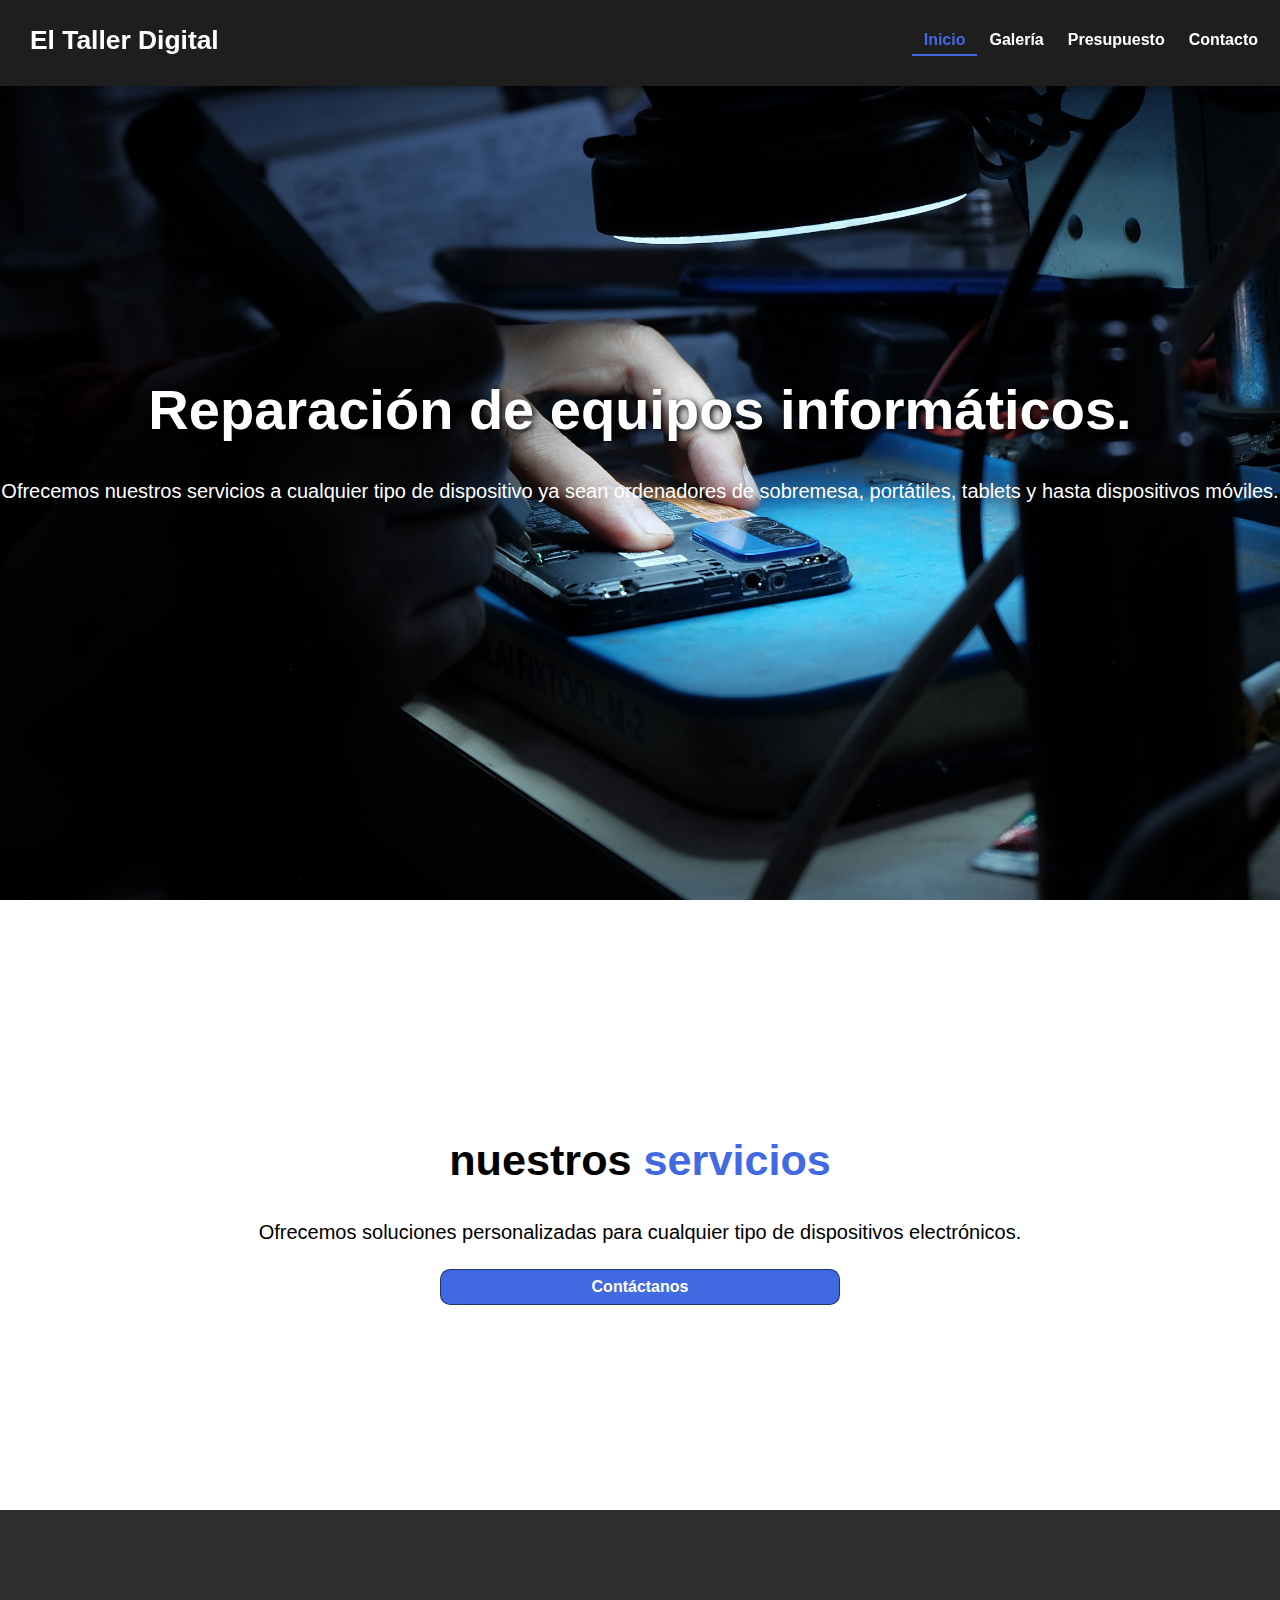
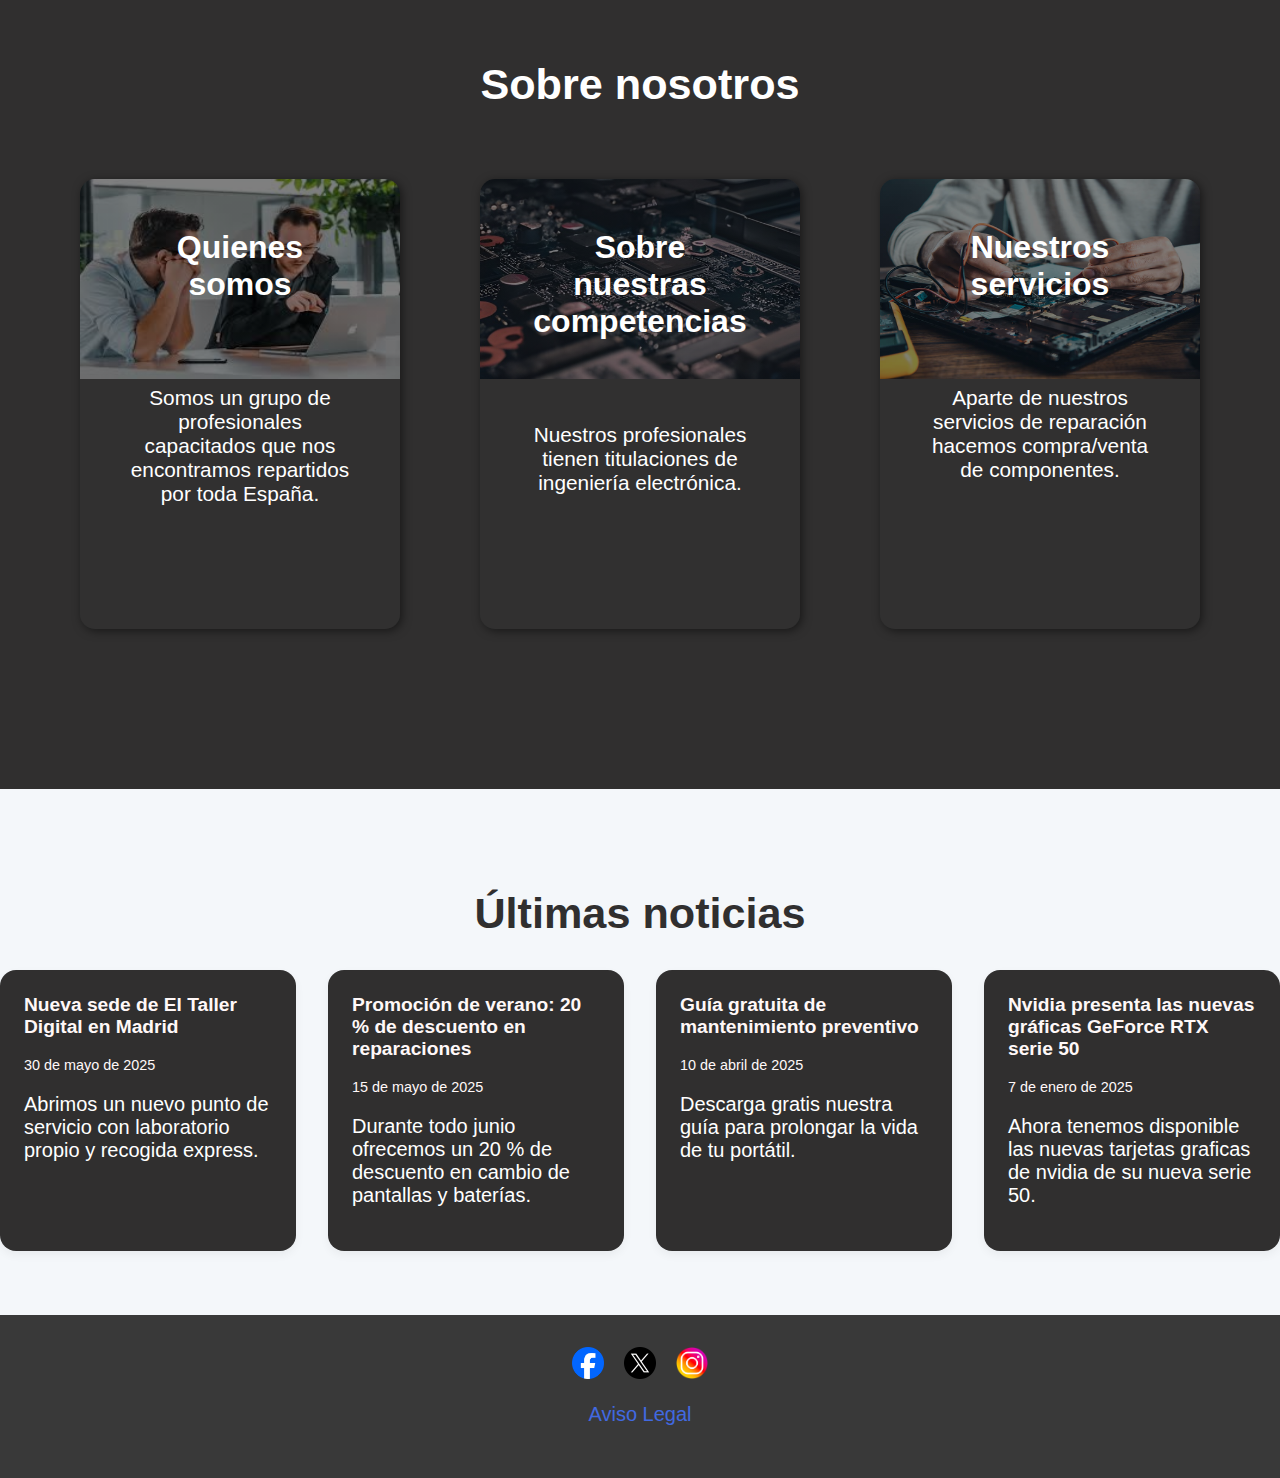
<file: index.html>
<!DOCTYPE html>
<html lang="es">
<head>
  <meta charset="UTF-8">
  <title>Inicio</title>
  <link rel="stylesheet" href="CSS/index.css">
  <script defer src="Js/script.js"></script>
</head>
<body>
  
  <!--Header-->

  <header>
    <div class="container">
      <p class="logo">El Taller Digital</p>
      <nav>
        <a href="#" class="active">Inicio</a>
        <a href="views/galeria.html">Galería</a>
        <a href="views/presupuesto.html">Presupuesto</a>
        <a href="views/contacto.html">Contacto</a>
      </nav>
    </div>
  </header>

  <!--Contenido principal-->

  <main>
    <!--Primera sección main (hero)-->

    <section id="hero">
      <div class="container">
        <h1>Reparación de equipos informáticos.</h1>
        <p>Ofrecemos nuestros servicios a cualquier tipo de dispositivo
          ya sean ordenadores de sobremesa, portátiles, tablets y hasta
          dispositivos móviles.</p>
      </div>
    </section>

    <!--segunda sección (servicios)-->

    <section id="servicios">
      <div class="container">
        <h2>nuestros <span class="color-acento">servicios</span></h2>
        <p>Ofrecemos soluciones personalizadas para cualquier tipo de dispositivos electrónicos.</p>
        <form action="views/contacto.html">
          <button type="submit">Contáctanos</button>
        </form>
      </div>
    </section>

    <!--tercera sección (equipo)-->

    <section id="equipo">
      <div class="container">
        <h2>Sobre nosotros</h2>
        <div class="programas">
          <div class="carta">
            <h3>Quienes somos</h3>
            <p>Somos un grupo de profesionales capacitados que nos encontramos repartidos por toda España.</p>
          </div>
          <div class="carta">
            <h3>Sobre nuestras competencias</h3>
            <p>Nuestros profesionales tienen titulaciones de ingeniería electrónica.</p>
          </div>
          <div class="carta">
            <h3>Nuestros servicios</h3>
            <p>Aparte de nuestros servicios de reparación hacemos compra/venta de componentes.</p>
          </div>
        </div>
      </div>
    </section>

    <!--cuarta sección (noticias)-->

    <section id="noticias">
      <div class="container">
        <h2>Últimas noticias</h2>
        <div id="contenedor-noticias"></div>
      </div>
    </section>
  </main>

  <!--Footer-->

  <footer>
    <div class="social">
      <a href="https://www.facebook.com" target="_blank"><img src="imagenes/f2.png" alt="Facebook"></a>
      <a href="http://www.x.com" target="_blank"><img src="imagenes/x.png" alt="X"></a>
      <a href="http://instagram.com" target="_blank"><img src="imagenes/insta.png" alt="Instagram"></a>
    </div>
    <p><a href="#">Aviso Legal</a></p>
  </footer>
</body>
</html>
</file>
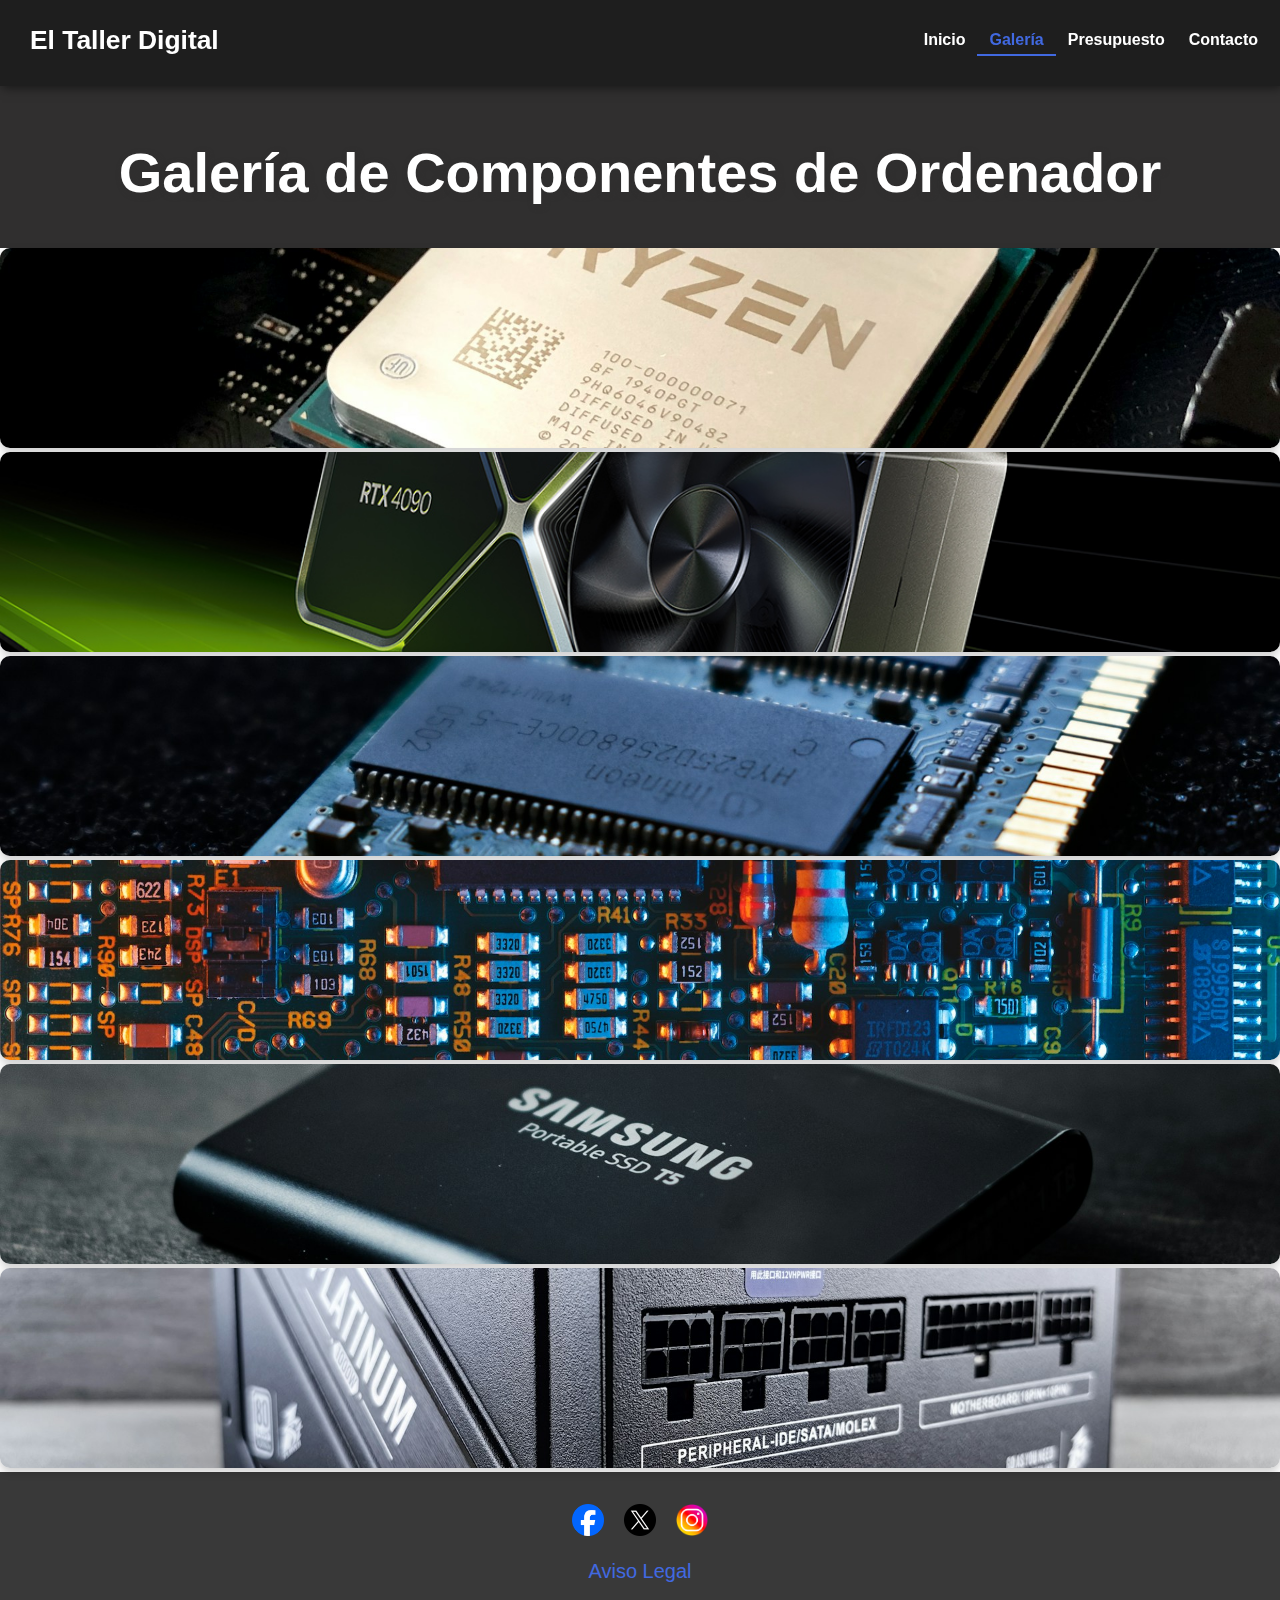
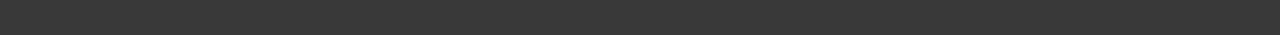
<file: views/galeria.html>
<!DOCTYPE html>
<html lang="es">
<head>
  <meta charset="UTF-8">
  <title>Galería</title>
  <link rel="stylesheet" href="../CSS/index.css">
  <link rel="stylesheet" href="https://cdn.jsdelivr.net/npm/@fancyapps/ui/dist/fancybox.css">
</head>
<body>

  <!--Header-->
  <header>
    <div class="container">
      <p class="logo">El Taller Digital</p>
      <nav>
        <a href="../index.html">Inicio</a>
        <a href="#" class="active">Galería</a>
        <a href="presupuesto.html">Presupuesto</a>
        <a href="contacto.html">Contacto</a>
      </nav>
    </div>
  </header>

  <!--Sección main (galeria)-->
  <main>
    <div class="GaleriaTitulo">
      <h1>Galería de Componentes de Ordenador</h1>
    </div>
    <div class="galeria">
      <a data-fancybox="gallery" href="../imagenes/CPU.jpg">
        <img src="../imagenes/CPU.jpg" alt="CPU" width="960" height="960" >
      </a>
      <a data-fancybox="gallery" href="../imagenes/GPU.jpg">
        <img src="../imagenes/GPU.jpg" alt="GPU" width="960" height="960">
      </a>
      <a data-fancybox="gallery" href="../imagenes/ram.jpg">
        <img src="../imagenes/ram.jpg" alt="Memoria RAM" width="960" height="960">
      </a>
      <a data-fancybox="gallery" href="../imagenes/motherboard.jpg">
        <img src="../imagenes/motherboard.jpg" alt="Placa Base" width="960" height="960">
      </a>
      <a data-fancybox="gallery" href="../imagenes/ssd.jpg">
        <img src="../imagenes/ssd.jpg" alt="SSD" width="960" height="960">
      </a>
      <a data-fancybox="gallery" href="../imagenes/power.jpg">
        <img src="../imagenes/power.jpg" alt="Fuente de poder" width="960" height="960">
      </a>
    </div>
  </main>

  <!--Footer-->
  
  <footer>
    <div class="social">
    <a href="https://www.facebook.com" target="_blank"><img src="../imagenes/f2.png" alt=""></a>
    <a href="http://www.x.com" target="_blank"><img src="../imagenes/x.png" alt=""></a>
    <a href="http://instagram.com" target="_blank"><img src="../imagenes/insta.png" alt=""></a>
    </div>
    <p><a href="#">Aviso Legal</a></p>
  </footer>

  <!--Script-->
  <script src="https://cdn.jsdelivr.net/npm/@fancyapps/ui/dist/fancybox.umd.js"></script>

</body>
</html>
</file>
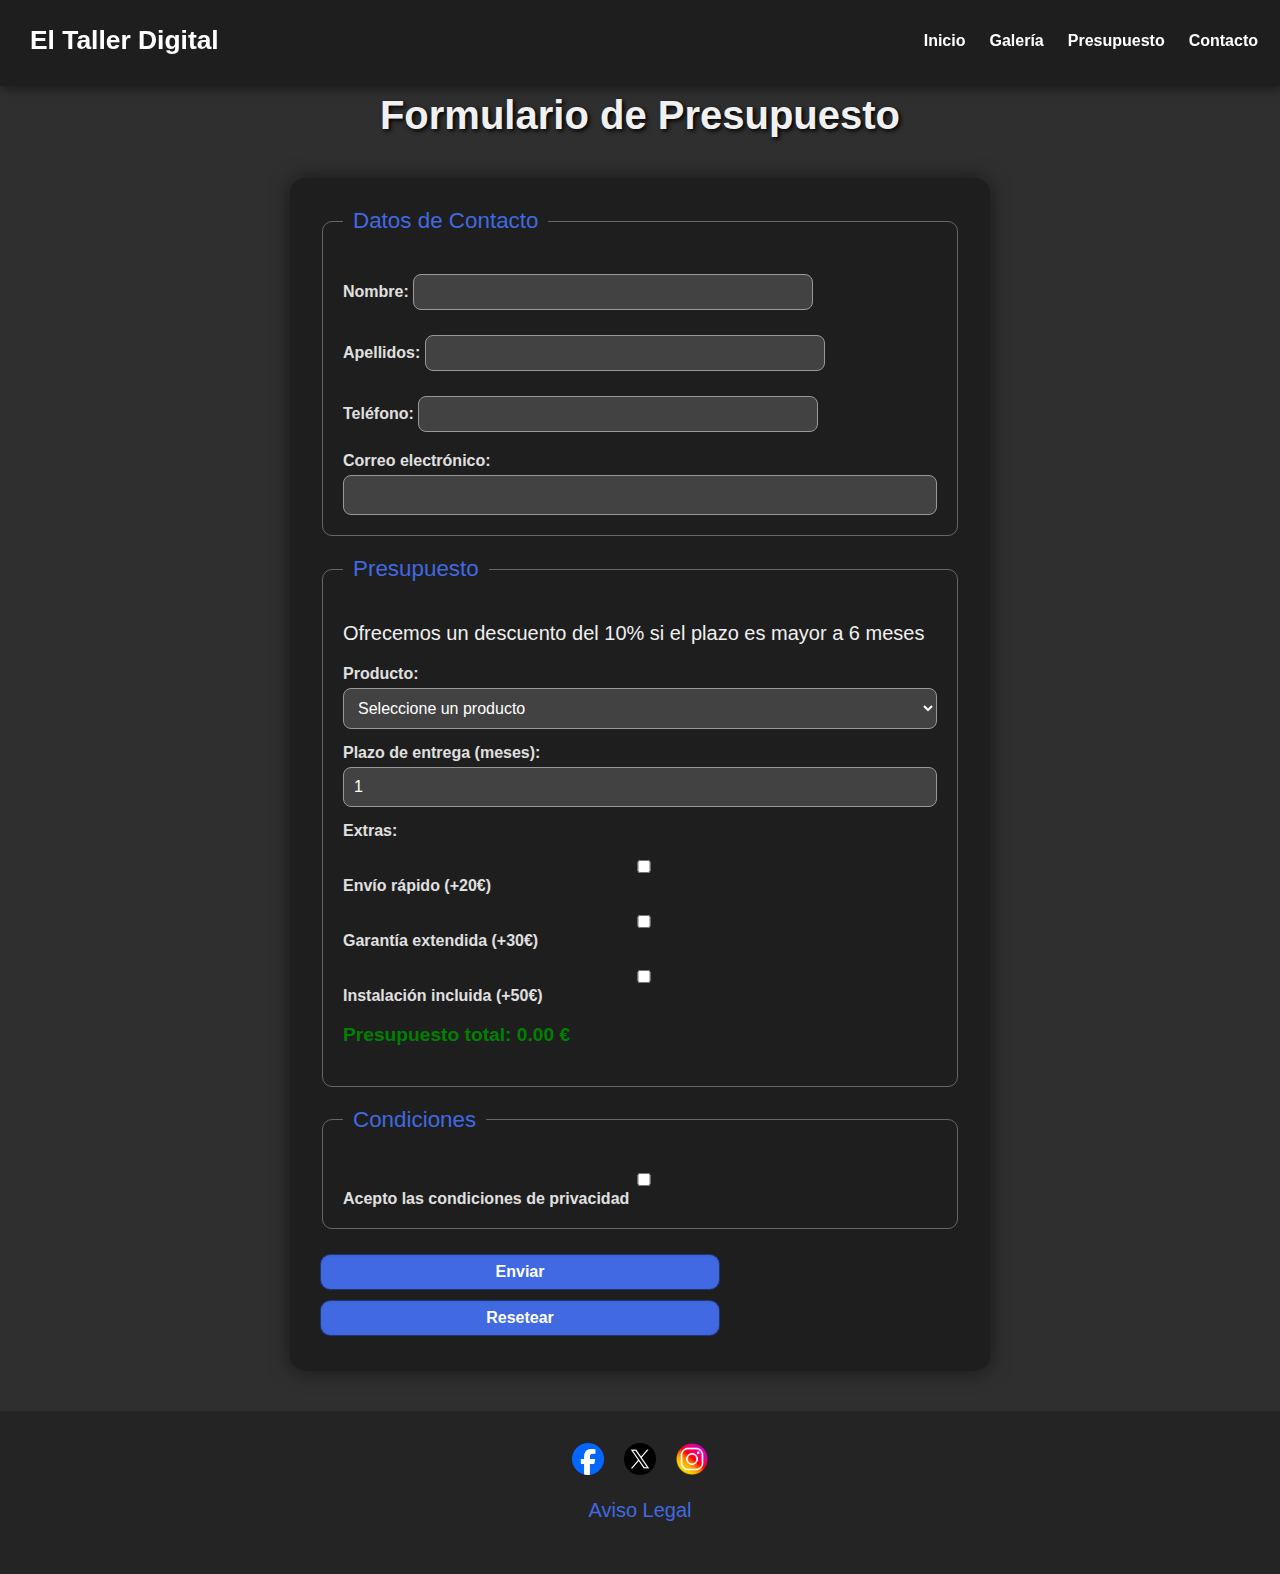
<file: views/presupuesto.html>
<!--Presupuesto.html-->
<!DOCTYPE html>
<html lang="es">
    <head>
<meta charset="UTF-8">
<title>Presupuesto</title>
<link rel="stylesheet" href="../CSS/index.css">
<script defer src="../Js/script.js"></script>
    </head>
    <body>
 

 <!--Header-->

 <header>
    <div class="container">
       <p class="logo">El Taller Digital</p>
     <nav>
        <a href="../index.html">Inicio</a>
        <a href="galeria.html">Galería</a>
        <a href="#">Presupuesto</a>
        <a href="contacto.html">Contacto</a>
     </nav>
    </div>
 </header>
 
<div class="Fondo">
 <div class="PresupuestoTitulo">
 <h2>Formulario de Presupuesto</h2>
 </div>

<form id="presupuestoForm">

  <!-- Datos de contacto -->

  <fieldset>
    <legend>Datos de Contacto</legend>

    <label>Nombre:
      <input type="text" id="nombre" maxlength="15" required>
    </label>

    <label>Apellidos:
      <input type="text" id="apellidos" maxlength="40" required>
    </label>

    <label>Teléfono:
      <input type="text" id="telefono" maxlength="9" required>
    </label>

    <label>Correo electrónico:
      <input type="email" id="email" required>
    </label>
  </fieldset>

  <!-- Presupuesto -->
  <fieldset>
    <legend>Presupuesto</legend>
    <p>Ofrecemos un descuento del 10% si el plazo es mayor a 6 meses</p>
    <label>Producto:
      <select id="producto" required>
        <option value="0">Seleccione un producto</option>
        <option value="100">CPU gama entrada - 100€</option>
        <option value="200">CPU gama media - 200€</option>
        <option value="300">CPU gama alta - 300€</option>
      </select>
    </label>

    <label>Plazo de entrega (meses):
      <input type="number" id="plazo" min="1" max="24" value="1">
    </label>

    <label>Extras:</label>
    <label><input type="checkbox" class="extra" value="20"> Envío rápido (+20€)</label>
    <label><input type="checkbox" class="extra" value="30"> Garantía extendida (+30€)</label>
    <label><input type="checkbox" class="extra" value="50"> Instalación incluida (+50€)</label>

    <p class="total">Presupuesto total: <span id="total">0</span> €</p>
  </fieldset>

  <!-- Condiciones -->

  <fieldset>
    <legend>Condiciones</legend>
    <label><input type="checkbox" id="condiciones" required> Acepto las condiciones de privacidad</label>
  </fieldset>

  <button type="submit">Enviar</button>
  <button type="reset">Resetear</button>
</form>


 <!--Footer-->
 
 <footer>
    <div class="social">
    <a href="https://www.facebook.com" target="_blank"><img src="../imagenes/f2.png" alt=""></a>
    <a href="http://www.x.com" target="_blank"><img src="../imagenes/x.png" alt=""></a>
    <a href="http://instagram.com" target="_blank"><img src="../imagenes/insta.png" alt=""></a>
    </div>
    <p><a href="#">Aviso Legal</a></p>
  </footer>
  </div>
</body>
</html>
</file>
<file: CSS/index.css>
*{
    box-sizing: border-box;
}

nav a.activo {
  font-weight: bold;
  color: #ff6600;
  text-decoration: underline;
}

/* Ejemplo de estilo general para mensajes de error */
.error {
  color: red;
  font-size: 0.9em;
  margin-top: 5px;
}

body{
    font-family: 'Segoe UI', Tahoma, Geneva, Verdana, sans-serif;
    margin: 0;
}

html {
  scroll-behavior: smooth;
}

.color-acento{color: royalblue}

/*Tamaño de caracteres segun el h1/h2/h3/p*/

h1{ font-size: 3.5em;}
h2{ font-size: 2.7em;}
h3{ font-size: 2em;}
p{ font-size: 1.25em;}
ul{ list-style: none;}
li{font-size:  1.25em;}

/*Personalización del/os boton/es*/

button{
    font-size: 1em;
    font-weight: bold;
    padding: 5px 10px;
    border-radius: 10px;
    border: 1px solid rgba(0,0,0,0.5);
    box-shadow: 2px 2px 10px rgba(36, 35, 35, 0.5);
    color: white;
    background-color: royalblue;
    box-shadow: inset 0 1px 3px rgba(0,0,0,0.05);
    cursor: pointer;
    transition: background-color 0.3s ease, transform 0.2s ease;
}

button:hover{
    background-color: rgb(56, 90, 192);
}

/*header*/

.container{
    max-width: 1400px;
    margin: auto;
}


header{
    background-color: rgb(30,30,30);
    box-shadow: 2px 2px 10px rgba(0,0,0,0.5);
    position: relative;
    z-index: 10;
}

header .logo{
    margin: 0;
    padding: 25px 30px;
    font-weight: bold;
    color: rgb(255, 255, 255);
    font-size: 1.65em;
}


header .container{
    display: flex;
    flex-direction: column;
    align-items: center;
    padding-bottom: 5px;
}

header nav{
    display: flex;
    flex-direction: column;
    text-align: center;
    padding-bottom: 25px;
}

header a{
    padding:  5px 12px;
    text-decoration: none;
    font-weight: bold;
    color:rgb(255, 255, 255);
}

header a:hover{
    color:royalblue;
}

header a.active {
    color: royalblue;
    border-bottom: 2px solid royalblue;
}

/*Footer*/

footer {
  background-color: rgba(36, 35, 35, 0.9);
  color: white;
  padding: 2rem 0;
  text-align: center;
}

footer .social a img {
  width: 32px;
  margin: 0 0.5rem;
  transition: transform 0.3s ease;
}

footer .social a:hover img {
  transform: scale(1.1);
}

footer p a {
  color: royalblue;
  text-decoration: none;
}

footer p a:hover {
  text-decoration: underline;
}

/*para desktop*/

@media(min-width: 720px){
    
    header{
        position: fixed;
        width: 100%;
    }

    header .container{
        flex-direction: row;
        justify-content: space-between;
    }

    header nav{
        flex-direction: row;
        padding-bottom: 0;
        padding-right: 10px;
    }
    
     #map {
    height: 300px;
    width: 100%;
    margin: 1rem auto;
  }
  }

  /*Pagina index.html*/
/*Primera sección main (hero)*/

#hero{
    display: flex;
    align-items: center;
    justify-content: center;
    text-align: center;
    flex-direction: column;
    height: 100vh;
    color: white;
    background-image: linear-gradient(
        0deg,
        rgba(0,0,0,0.5),
        rgba(0,0,0,0.5)
    );
    background-image: url("../imagenes/hero.jpg");
    background-repeat: no-repeat;
    background-size: cover;
    background-position: center center;

}

#hero h1{
    color: white;
    text-shadow: 2px 2px 6px black
    
}


/*segunda sección (servicios)*/

#servicios .container{
    text-align: center;
    padding: 200px 12px;
}

/*Tercera sección (equipo)*/

#equipo{
    background-color: rgb(48, 47, 47);
    color: white;
    text-align: center;
    padding-top: 60px;
    padding-bottom: 40px;
}


#equipo .container{
    padding: 90px 12px;

}

#equipo h2{
    margin-top: 0;
}



#equipo .carta{
    flex: 1 1 280px;
    max-width: 320px;
    background-position: center top;
    background-repeat: no-repeat;
    background-size: 100% 200px;
    background-position-y: 0;
    padding: 50px;
    margin: 30px;
    border-radius: 15px;
    height: 450px;
    width: 300px;
    background-color: rgb(50,50,50,0.5);
    box-shadow: 2px 2px 10px rgba(0,0,0,0.5);
    transition: transform 0.3s ease;
}

.carta:hover {
  transform: translateY(-5px);
  z-index: 5;
}

.carta:first-child{
    background-image: linear-gradient(
        0deg,
        rgba(0,0,0,0.5),
        rgba(0,0,0,0.5)
    )
    ,url("../imagenes/QuienesSomos.jpg");
}

.carta:nth-child(2){
    background-image: linear-gradient(
        0deg,
        rgba(0,0,0,0.5),
        rgba(0,0,0,0.5)
    )
    ,url(../imagenes/Servicios.jpg);
}

.carta:nth-child(3){
    background-image: linear-gradient(
        0deg,
        rgba(0,0,0,0.5),
        rgba(0,0,0,0.5)
    )
    ,url("../imagenes/Competencias.jpg");
}

#equipo .programas{
    display: flex;
    flex-wrap: wrap;
    justify-content: center;
    gap: 20px;
    margin-top: 40px;
}

#equipo h3{
    margin-top: 0;
}

#equipo p{
    
    margin-bottom: 30px;
    font-size: 1.3em;
    margin-top: 4em;
}

.carta{
    position: relative;
    z-index: 1;
}


/*cuarta sección (noticias)*/

#noticias {
  background: #f4f7fa;
  padding: 4rem 0;
}

#noticias h2 {
  text-align: center;
  margin-bottom: 2rem;
  color: rgb(48, 47, 47);
}

#contenedor-noticias {
  display: grid;
  gap: 2rem;
}

@media (min-width: 600px) {
  #contenedor-noticias {
    grid-template-columns: repeat(auto-fill, minmax(280px, 1fr));
  }
}

.noticia {
  background: rgb(48, 47, 47);
  border-radius: 1rem;
  box-shadow: 0 4px 10px rgba(0,0,0,.05);
  padding: 1.5rem;
  transition: transform .2s;
}

.noticia:hover { transform: translateY(-4px); }

.noticia h3 {
  margin-top: 0;
  font-size: 1.2rem;
  color: #fff8f8;
}

.noticia p{
    color: rgb(255, 255, 255);
}



.noticia time {
  display: block;
  font-size: .9rem;
  color: #fff8f8;
  margin-bottom: .5rem;
}

.error {
  text-align: center;
  color: rgb(233, 4, 4);
}

/*Final index.html*/

/*Pagina Contacto.html*/

#Info p{
    font-size: 1em;
    color: rgb(255, 255, 255);
}

#Info .container{
    background-color: rgb(255, 255, 255);
}

#map {
  height: 400px;
  width: 100%;
  max-width: 800px;
  margin: 2rem auto;
  border: 3px solid royalblue;
  border-radius: 12px;
  box-shadow: 0 4px 15px rgba(36, 35, 35, 0.2);
  transition: all 0.4s ease;
  animation: fadeIn 1s ease-in-out;
  
}

.map-icon {
  text-align: center;
  font-size: 2rem;
  color: royalblue;
  margin-bottom: 0.5rem;
}

input[type="text"], button {
      padding: 8px;
      margin: 5px 0;
      width: 100%;
      max-width: 400px;
    }

#Info{
    display: flex;
    align-items: center;
    justify-content: center;
    text-align: center;
    flex-direction: column;
    min-height: 90vh;
    padding: 2rem 1rem;
    color: white;
    min-height: 90vh;
    padding: 2rem 1rem;
    background-color: rgba(48, 47, 47);
  
}

#Info h1{
    color: rgba(255, 255, 255, 0.9);
    text-shadow: 2px 2px 6px rgba(48, 47, 47);
    padding-top: 60px;
}

#Info h2{
    color:  rgba(255, 255, 255, 0.9);
    text-shadow: 2px 2px 6px rgba(48, 47, 47);
    
}

/*Final Contacto.html*/

/*Pagina Galeria.html*/

.GaleriaTitulo {
        padding-top: 140px;
        background-color: rgba(48, 47, 47);
        text-shadow: 2px 2px 6px rgba(48, 47, 47);
        padding-bottom: 5px;
        color: #ffffff;
    }

    .galeria img {
      width: 100%;
      height: auto;
      border-radius: 10px;
      box-shadow: 0 4px 10px rgba(0, 0, 0, 0.2);
      transition: transform 0.3s;
    }

    .galeria img:hover {
      transform: scale(1.05);
    }

    h1 {
      text-align: center;
      margin-top: 0px;
    }
    .galeria img {
  width: 100%;
  height: 200px; 
  object-fit: cover; 
  border-radius: 10px;
  box-shadow: 0 4px 10px rgba(0, 0, 0, 0.2);
  transition: transform 0.3s;
}

/*Final Galeria.html*/

/*Pagina Presupuesto.html*/

fieldset {
      margin-bottom: 20px;
      padding: 15px;
      
    }
    label {
      display: block;
      margin-top: 10px;
    }
    input, select {
      width: 100%;
      padding: 5px;
      margin-top: 5px;
    }
    .total {
      font-weight: bold;
      color: green;
      font-size: 1.2em;
    }
    
    .PresupuestoTitulo{
      padding-top: 60px;
    }
    

    .PresupuestoTitulo h2 {
  text-align: center;
  color: #f0f0f0;
  margin-bottom: 30px;
  font-size: 2.5em;
  text-shadow: 2px 2px 4px #000;
}

form#presupuestoForm {
  max-width: 700px;
  margin: 40px auto;
  background-color: rgba(30, 30, 30, 0.95);
  padding: 30px;
  border-radius: 15px;
  box-shadow: 0 0 20px rgba(0, 0, 0, 0.5);
}

fieldset {
  border: 1px solid #666;
  border-radius: 10px;
  margin-bottom: 20px;
  padding: 20px;
}

legend {
  font-size: 1.4em;
  color: royalblue; 
  padding: 0 10px;
}

label {
  display: block;
  margin-top: 15px;
  font-weight: bold;
  color: #e0e0e0;
}
input, select {
  width: 100%;
  padding: 10px;
  margin-top: 5px;
  background-color: rgba(70, 70, 70, 0.9);
  border: 1px solid #999;
  border-radius: 8px;
  color: #fff;
  font-size: 1em;
  transition: border-color 0.3s ease;
}
input:focus, select:focus {
  border-color: #00bfff;
  outline: none;
}
input[type="checkbox"] {
  margin-right: 8px;
}

.Fondo{
  background-color: rgba(48, 47, 47);
  color: #f0f0f0;
}

/*Final Presupuesto.html*/
</file>
